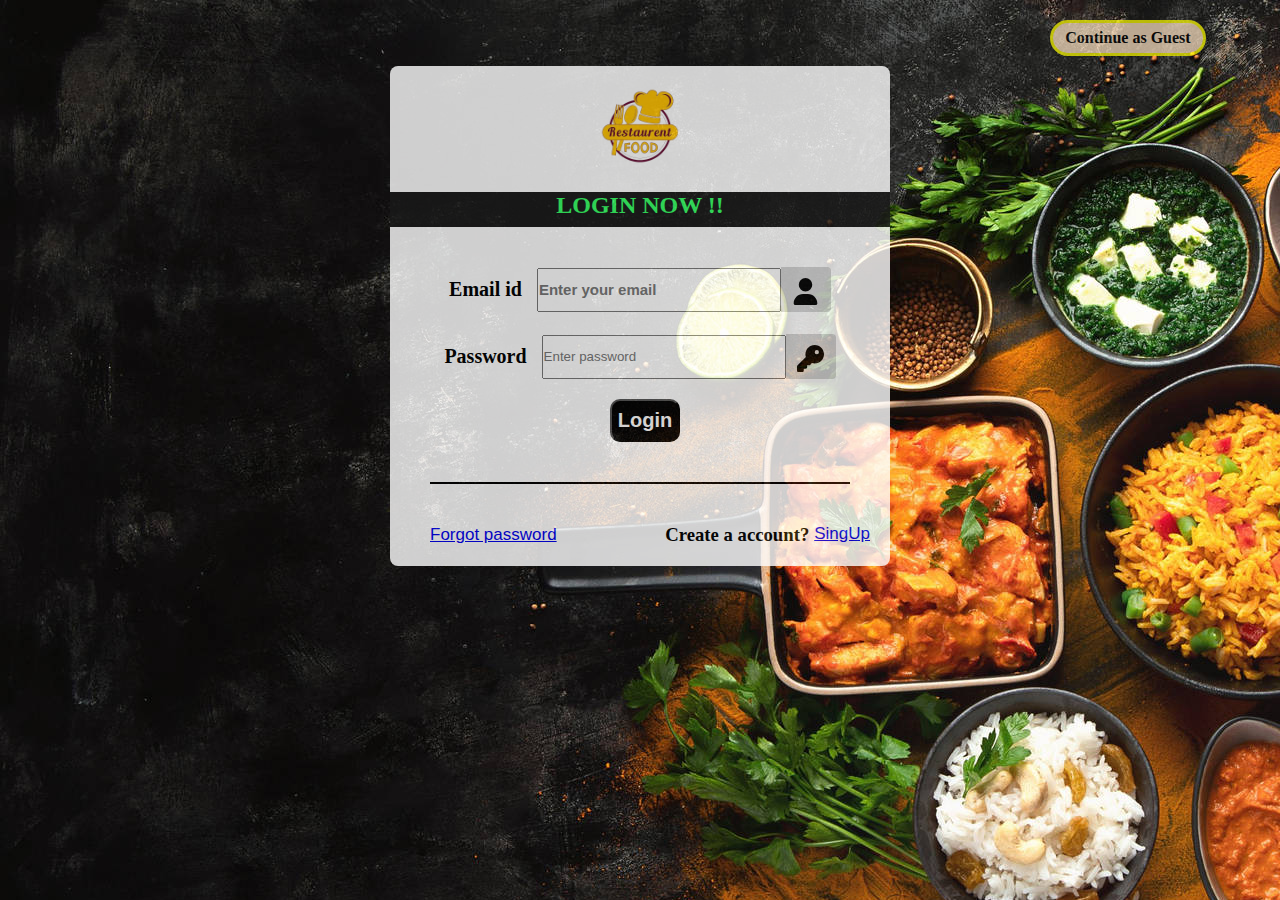
<file: index.html>
<!DOCTYPE html>
<html lang="en">

<head>
    <meta charset="UTF-8">
    <meta name="viewport" content="width=device-width, initial-scale=1.0">
    <title></title>
    <link rel="stylesheet" href="style.css">
</head>

<body>

    <div class="guest">
        <a href="/home/home.html">Continue as Guest</a>
    </div>

  <div class="logincontainermain">
    <div class="logincontainer">

        <div class="log_logo">
            <img src="logo.png" alt="">
        </div>
        

        <!-- Headig section -->
        <div class="loginhead">
            <h2>LOGIN NOW !!</h2>
        </div>

        <!-- Username section -->

        <div class="Email flex">
            <h3>Email id</h3>
            <input placeholder="Enter your email" type="email" name="" id="" required>
            <div class="email_img">
                <img src="user.svg" alt="">
            </div>
        </div>


        <!-- Password Section -->

        <div class="Password flex">
            <h3>Password</h3>
            <input placeholder="Enter password" type="password" name="" id="" required>
            <div class="password_img">
                <img src="password.svg" alt="">
            </div>
        </div>


        <!-- Login button -->
        <div class="loginbtn">
            <button>Login</button>
        </div>

        <!--Borderr  -->
        <div class="borderr">

        </div>



        <!-- footer section -->

        <div class="footer flex">
            <div class="forgot">
                <a href="/forgotpassword/forgotpass.html">Forgot password</a>
            </div>

            <div class="create flex">
                <h3>Create a account?</h3>
                <a href="/signup/signup.html">SingUp</a>
            </div>


        </div>







    </div>
 </div>
</body>

</html>
</file>
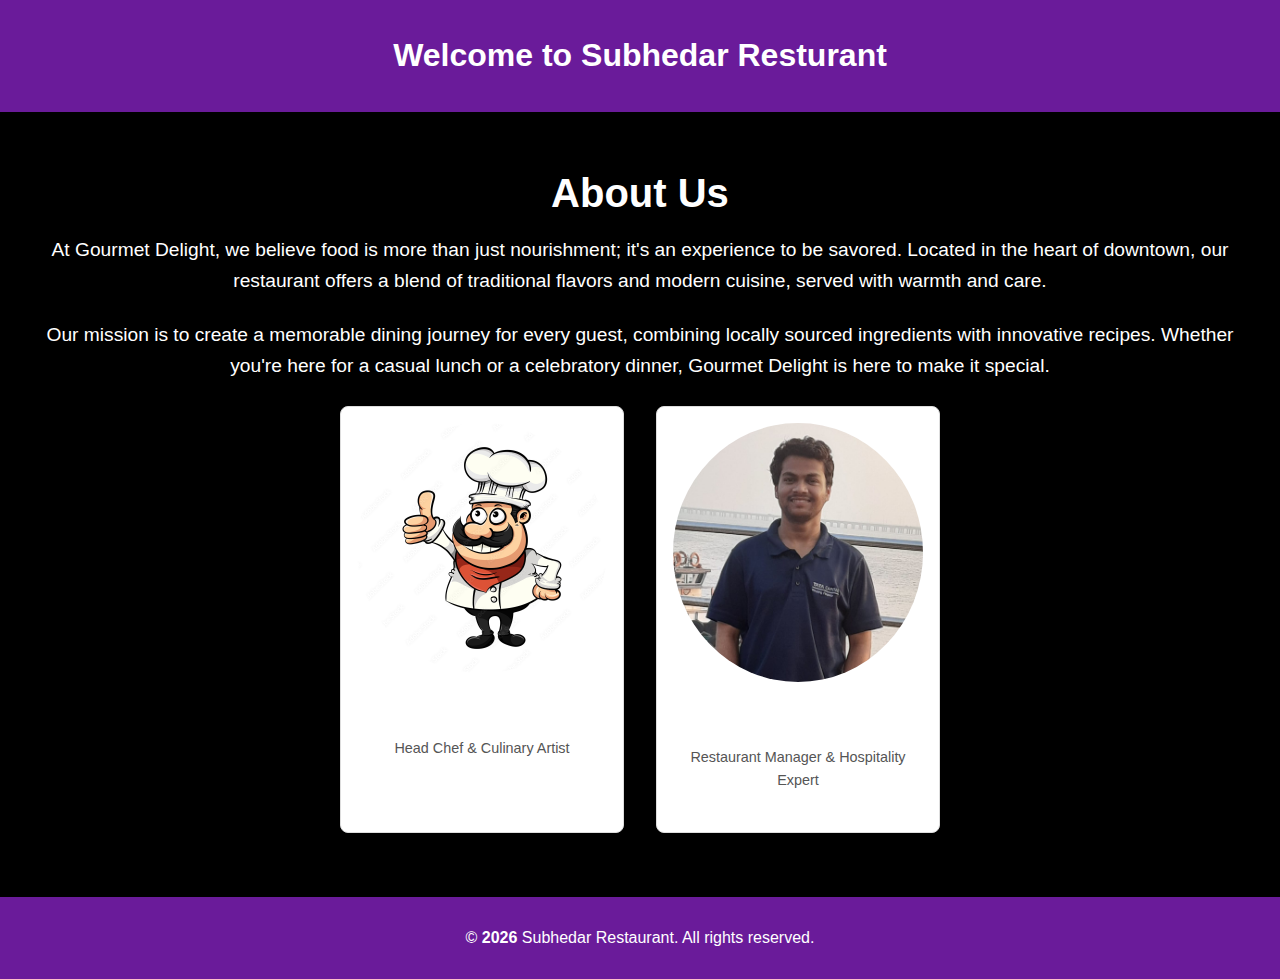
<file: about/about.html>
<!DOCTYPE html>
<html lang="en">
<head>
    <meta charset="UTF-8">
    <meta name="viewport" content="width=device-width, initial-scale=1.0">
    <title>About Us - Subhedar Resturant</title>
    <style>
        body {
            font-family: Arial, sans-serif;
            margin: 0;
            padding: 0;
            background-color: #000000;
            color: #ffffff;
        }

        header {
            background-color: #6a1b9a;
            color: white;
            padding: 1rem 2rem;
            text-align: center;
        }

        .about-section {
            padding: 2rem;
            text-align: center;
        }

        .about-section h1 {
            font-size: 2.5rem;
            margin-bottom: 1rem;
        }

        .about-section p {
            font-size: 1.2rem;
            line-height: 1.6;
            margin-bottom: 1.5rem;
        }

        .team {
            display: flex;
            justify-content: center;
            gap: 2rem;
            flex-wrap: wrap;
        }

        .team-member {
            background-color: white;
            border: 1px solid #ddd;
            border-radius: 8px;
            padding: 1rem;
            width: 250px;
            box-shadow: 0 4px 8px rgba(0, 0, 0, 0.1);
        }

        .team-member img {
            width: 100%;
            border-radius: 50%;
            margin-bottom: 1rem;
        }

        .team-member h3 {
            margin: 0.5rem 0;
        }

        .team-member p {
            font-size: 0.9rem;
            color: #555;
        }

        footer {
            background-color: #6a1b9a;
            color: white;
            text-align: center;
            padding: 1rem 0;
            margin-top: 2rem;
        }

        .footer-year {
            font-weight: bold;
        }
    </style>
    <script>
        document.addEventListener("DOMContentLoaded", () => {
            const yearSpan = document.querySelector(".footer-year");
            const currentYear = new Date().getFullYear();
            yearSpan.textContent = currentYear;
        });
    </script>
</head>
<body>
    <header>
        <h1>Welcome to Subhedar Resturant</h1>
    </header>

    <section class="about-section">
        <h1>About Us</h1>
        <p>
            At Gourmet Delight, we believe food is more than just nourishment; it's an experience to be savored. Located in the heart of downtown, our restaurant offers a blend of traditional flavors and modern cuisine, served with warmth and care.
        </p>
        <p>
            Our mission is to create a memorable dining journey for every guest, combining locally sourced ingredients with innovative recipes. Whether you're here for a casual lunch or a celebratory dinner, Gourmet Delight is here to make it special.
        </p>

        <div class="team">
            <div class="team-member">
                <img src="chef.jpg" alt="Head Chef">
                <h3>John Doe</h3>
                <p>Head Chef & Culinary Artist</p>
            </div>
            <div class="team-member">
                <img src="manager.jpg" alt="Restaurant Manager">
                <h3>Jane Smith</h3>
                <p>Restaurant Manager & Hospitality Expert</p>
            </div>
        </div>
    </section>

    <footer>
        <p>&copy; <span class="footer-year"></span> Subhedar Restaurant. All rights reserved.</p>
    </footer>
</body>
</html>
</file>
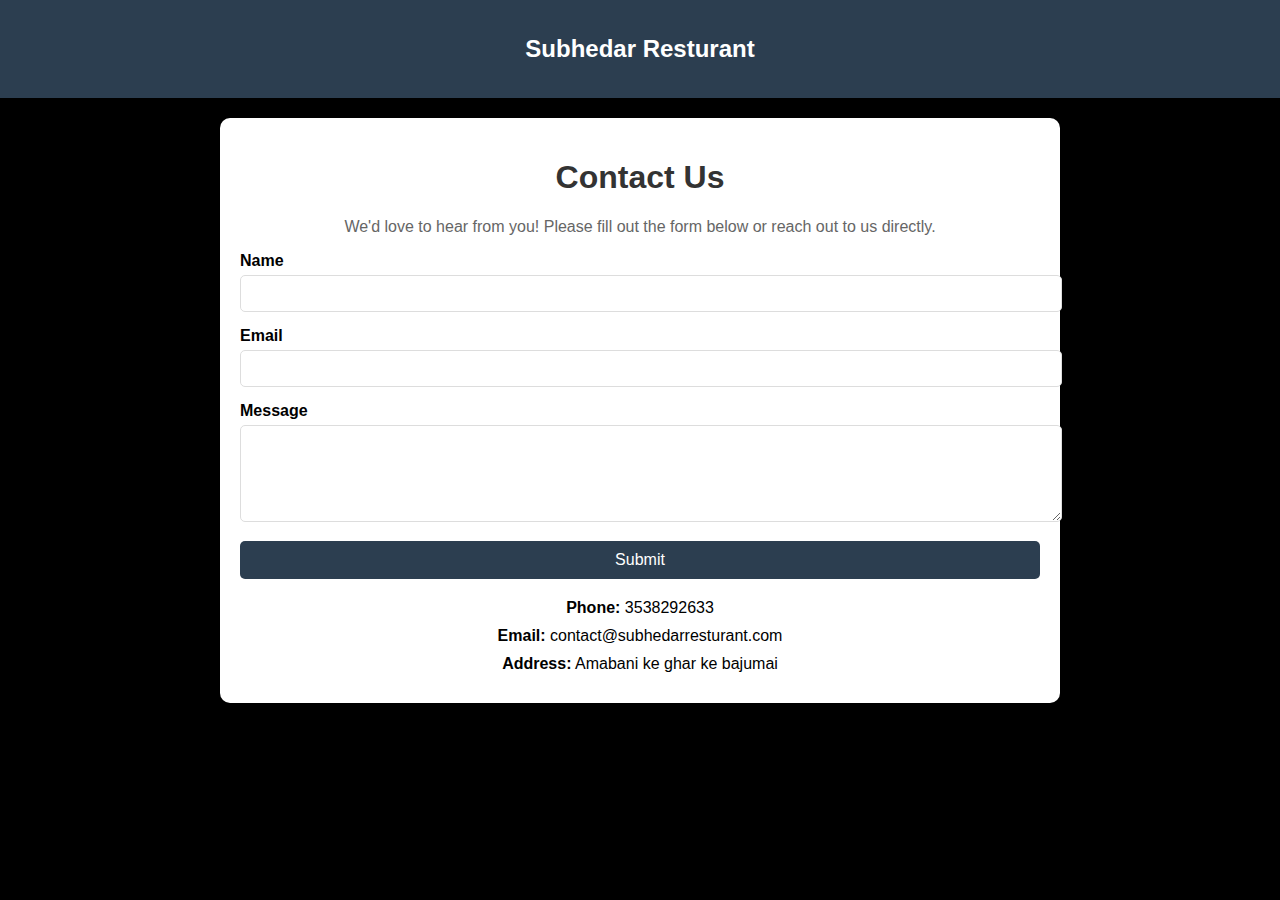
<file: contact/contact.html>
<!DOCTYPE html>
<html lang="en">
<head>
    <meta charset="UTF-8">
    <meta name="viewport" content="width=device-width, initial-scale=1.0">
    <title>Contact Us - Subhedar Resturant</title>
    <style>
        body {
            font-family: Arial, sans-serif;
            margin: 0;
            padding: 0;
            background-color: #000000;
        }

        header {
            background-color: #2c3e50;
            color: white;
            padding: 15px 20px;
            text-align: center;
        }

        .container {
            max-width: 800px;
            margin: 20px auto;
            padding: 20px;
            background: white;
            border-radius: 10px;
            box-shadow: 0 4px 6px rgba(0, 0, 0, 0.1);
        }

        h1 {
            text-align: center;
            color: #333;
        }

        p {
            text-align: center;
            color: #666;
        }

        .form-group {
            margin-bottom: 15px;
        }

        label {
            display: block;
            margin-bottom: 5px;
            font-weight: bold;
        }

        input, textarea {
            width: 100%;
            padding: 10px;
            border: 1px solid #ddd;
            border-radius: 5px;
        }

        button {
            display: block;
            width: 100%;
            padding: 10px;
            background-color: #2c3e50;
            color: white;
            border: none;
            border-radius: 5px;
            font-size: 16px;
            cursor: pointer;
        }

        button:hover {
            background-color: #34495e;
        }

        .contact-info {
            margin-top: 20px;
            text-align: center;
        }

        .contact-info div {
            margin-bottom: 10px;
        }

        .map {
            margin-top: 20px;
            text-align: center;
        }

        iframe {
            width: 100%;
            height: 300px;
            border: 0;
            border-radius: 10px;
        }
    </style>
</head>
<body>

<header>
    <h2>Subhedar Resturant</h2>
</header>

<div class="container">
    <h1>Contact Us</h1>
    <p>We'd love to hear from you! Please fill out the form below or reach out to us directly.</p>

    <form id="contactForm">
        <div class="form-group">
            <label for="name">Name</label>
            <input type="text" id="name" name="name" required>
        </div>

        <div class="form-group">
            <label for="email">Email</label>
            <input type="email" id="email" name="email" required>
        </div>

        <div class="form-group">
            <label for="message">Message</label>
            <textarea id="message" name="message" rows="5" required></textarea>
        </div>

        <button type="submit">Submit</button>
    </form>

    <div class="contact-info">
        <div><strong>Phone:</strong> 3538292633</div>
        <div><strong>Email:</strong> contact@subhedarresturant.com</div>
        <div><strong>Address:</strong> Amabani ke ghar ke bajumai</div>
    </div>

    
</div>

<script>
    document.getElementById('contactForm').addEventListener('submit', function(event) {
    
        alert('Thank you for reaching out to us! We will get back to you shortly.');
        this.reset();
    });
</script>

</body>
</html>
</file>
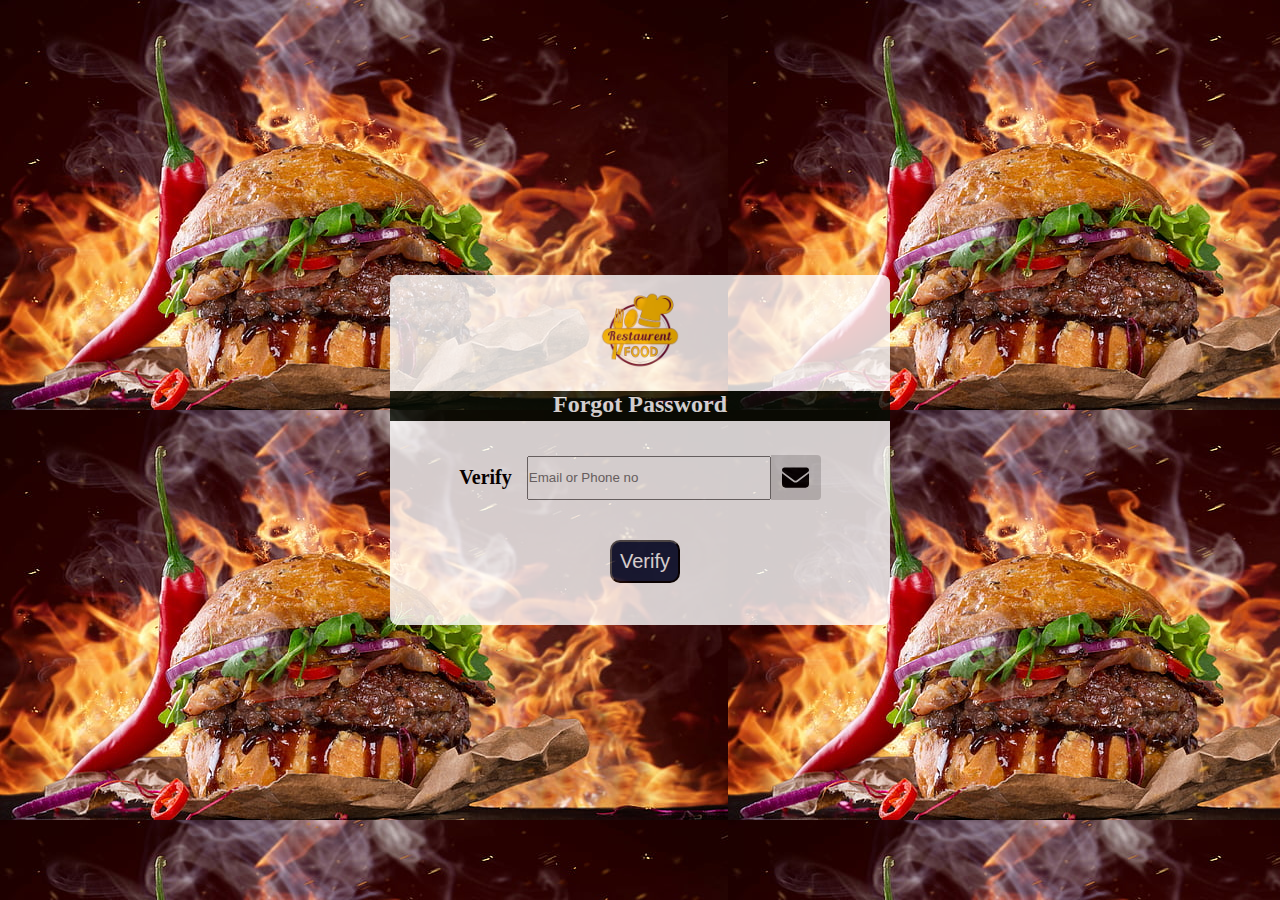
<file: forgotpassword/forgotpass.html>
<!DOCTYPE html>
<html lang="en">
<head>
    <meta charset="UTF-8">
    <meta name="viewport" content="width=device-width, initial-scale=1.0">
    <title>Forgot Password</title>
    <link rel="stylesheet" href="forgotpass.css">
</head>
<body>
    <div class="forgotcontainer">

        <!-- Logo section -->

        <div class="log_logo">
            <img src="logo.png" alt="">
        </div>

        <!-- Forgot head section -->
         <div class="forgothead">
            <h2>Forgot Password</h2>
         </div>

         <!-- verify -->
         <div class="verify flex">
            <h3>Verify </h3>
            <input placeholder="Email or Phone no"  name="" id="" required>
            <div class="verify_img">
                <img src="verify.svg" alt="">
            </div>
        </div>

        <!-- verify button section -->

        <div class="verifybtn">
            <button>Verify</button>
        </div>









    </div>
    
</body>
</html>
</file>
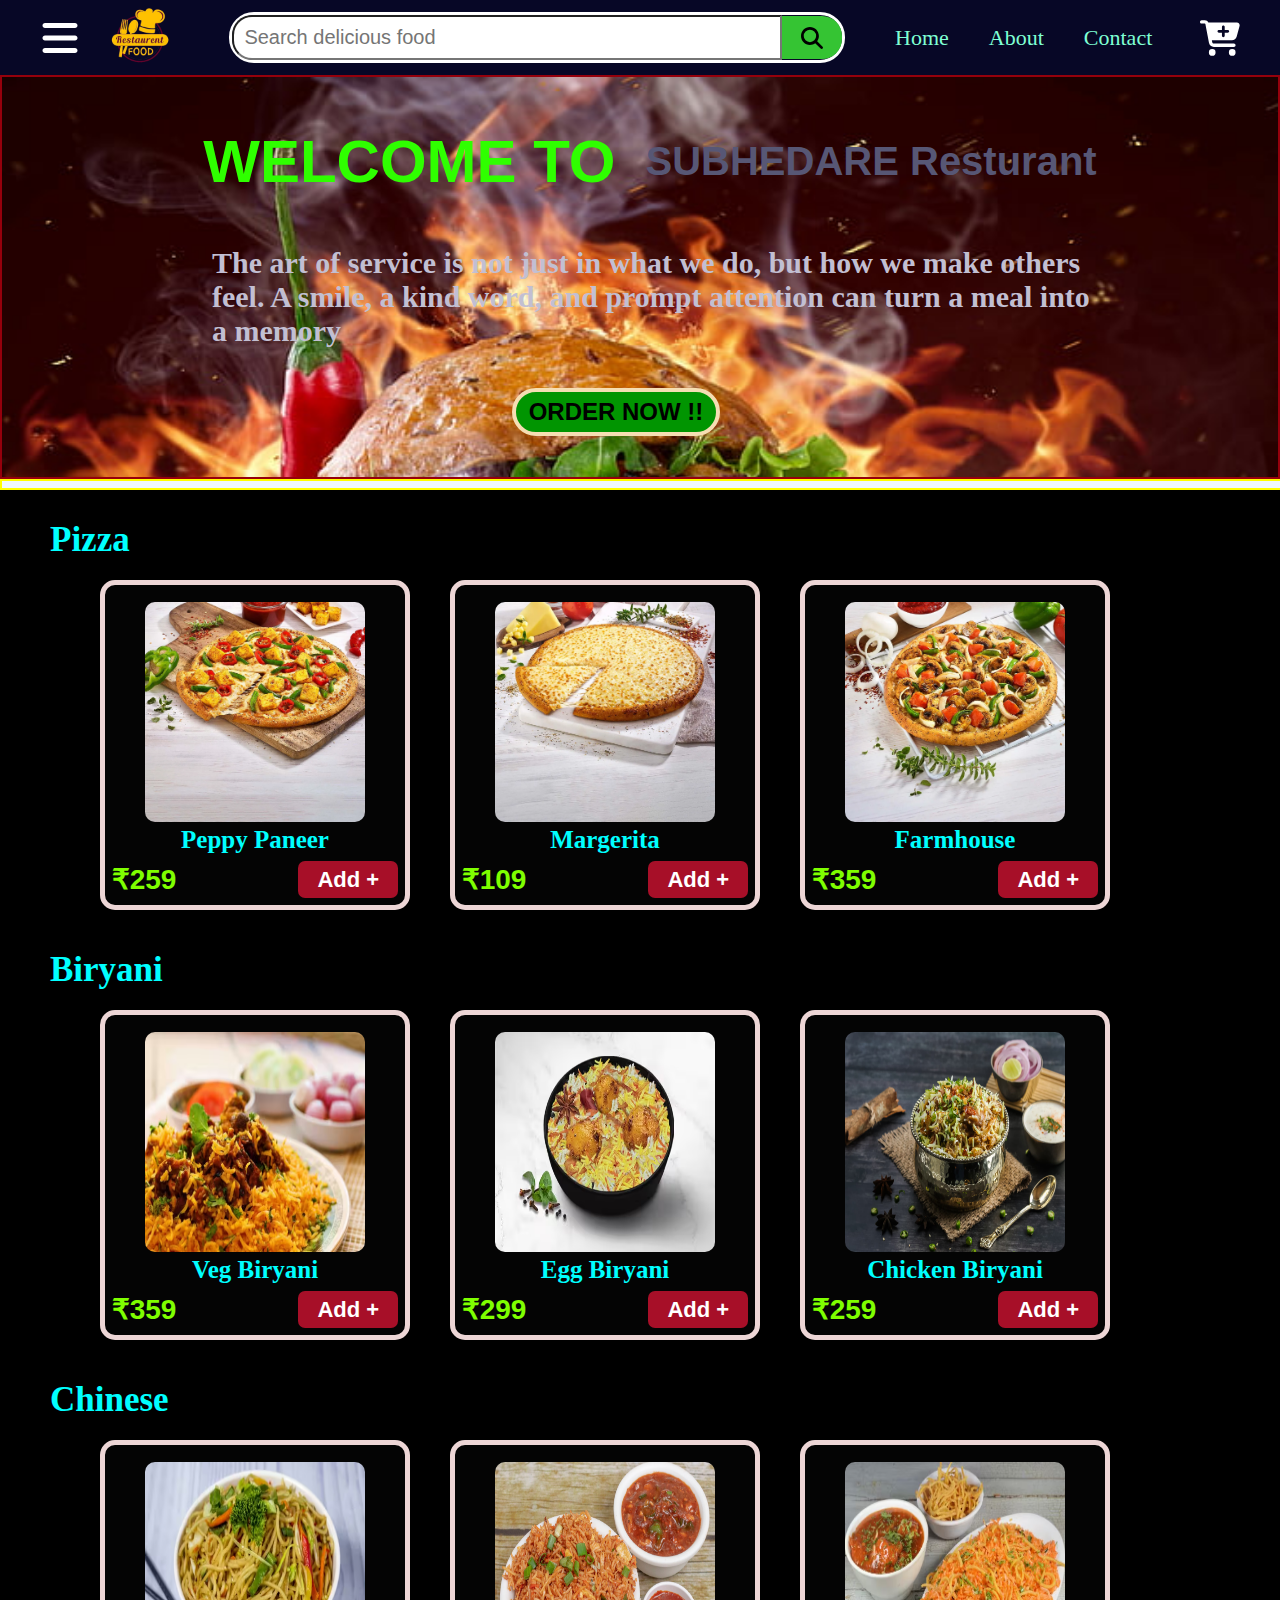
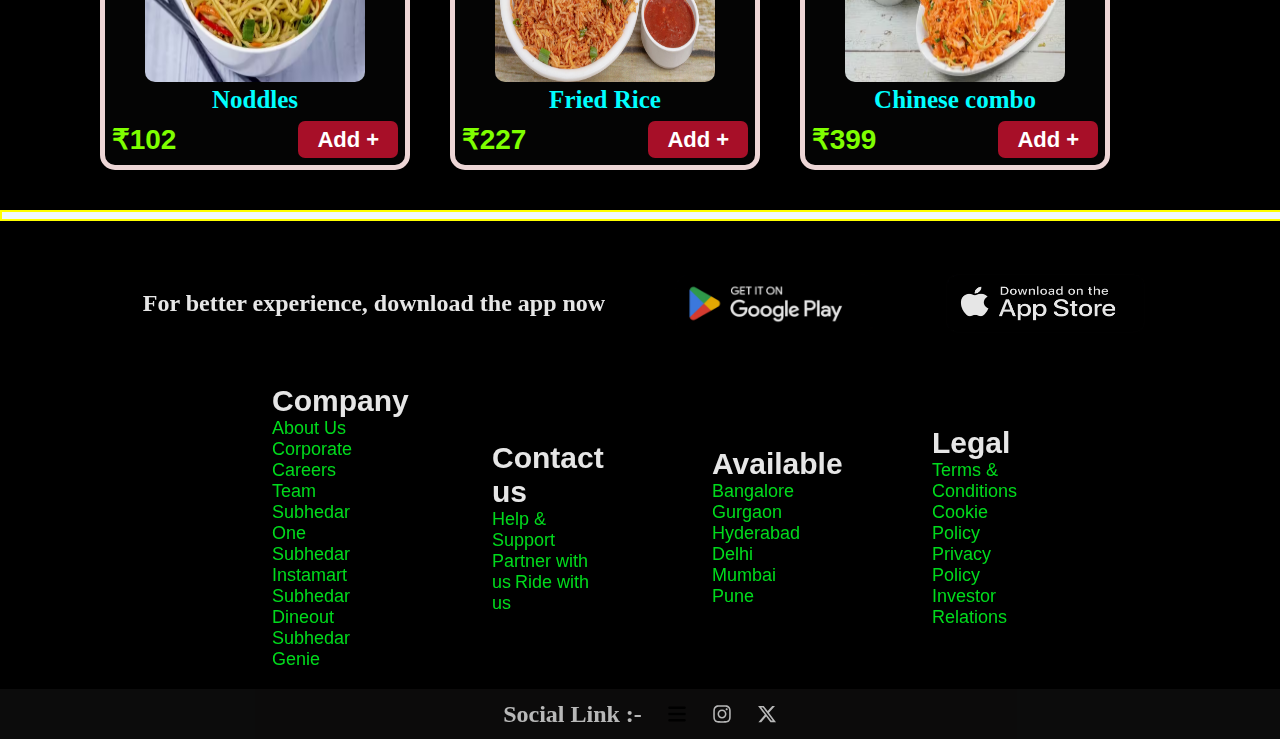
<file: home/home.html>
<!DOCTYPE html>
<html lang="en">

<head>
    <meta charset="UTF-8">
    <meta name="viewport" content="width=device-width, initial-scale=1.0">
    <title>Subhedar Resturant - Only delicious food</title>
    <link rel="stylesheet" href="home.css">

</head>

<body>
    <div class="main flex">
        <div class="left">
            <div class="close">
                <img src="close.svg" alt="">
            </div>
            <div class="profile">
                <img src="profile.svg" alt="">
                <a href="/profile/profile.html">Profile</a>

            </div>
            <div class="items">
                <a href="">Order</a>
            </div>
            <div class="items">
                <a href="">Menu</a>
            </div>
            <div class="items">
                <a href="">Book Table</a>
            </div>
            <div class="items">
                <a href="">Our Chefs</a>
            </div>
            <div class="setting">
                <img src="setting.svg" alt="">
            </div>

        </div>
        <div class="right">
            <div class="navbar flex">
                <div class="leftnav flex">

                    <img class="hamburger" src="hamburger.svg" alt="">

                    <div class="logo">
                        <img src="logo.png" alt="">
                    </div>
                </div>

                <div class="middlenav flex">
                    <div class="searchbar">
                        <input placeholder="Search delicious food" type="search" name="" id="">
                    </div>
                    <div class="searchimg">
                        <img src="search.svg" alt="">
                    </div>
                </div>

                <div class="rightnav flex">
                    <a href="/home/home.html">Home</a>
                    <a href="/about/about.html">About</a>
                    <a href="/contact/contact.html">Contact</a>
                    <img src="chart.svg" alt="">
                </div>
            </div>

            <!-- Banner -->

            <div class="banner">
                <div class="welcome flex">
                    <h2>WELCOME TO</h2>
                    <h1>SUBHEDARE Resturant</h1>
                </div>

                <div class="quality">
                    <h3>The art of service is not just in what we do, but how we make others feel. A smile, a kind word,
                        and
                        prompt attention can turn a meal into a memory</h3>
                </div>

                <div class="ordernow">
                    <h2>ORDER NOW !!</h2>
                </div>
            </div>

            <!-- Border -->
            <div class="border"></div>

            <!-- Footer section -->

            <div class="middleware">

                <!-- container-1 -->

                <div class="foodcontainer ">
                    <h2>Pizza</h2>
                    <div class="foodmaxcontainer">
                        <div class="foodmincontainer">
                            <img src="pizza1.webp" alt="">
                            <h3>Peppy Paneer</h3>
                            <div class="price flex">
                                <h4>₹259</h4>
                                <div class="addcart flex">
                                    <a href="">Add +</a>
                                </div>
                            </div>

                        </div>

                        <div class="foodmincontainer">
                            <img src="pizza2.webp" alt="">
                            <h3>Margerita</h3>
                            <div class="price flex">
                                <h4>₹109</h4>
                                <div class="addcart flex">
                                    <a href="">Add +</a>
                                </div>
                            </div>

                        </div>

                        <div class="foodmincontainer">
                            <img src="pizza3.webp" alt="">
                            <h3>Farmhouse</h3>
                            <div class="price flex">
                                <h4>₹359</h4>
                                <div class="addcart flex">
                                    <a href="">Add +</a>
                                </div>
                            </div>

                        </div>
                    </div>





                </div>

                <!-- container-2 -->

                <div class="foodcontainer ">
                    <h2>Biryani</h2>
                    <div class="foodmaxcontainer">
                        <div class="foodmincontainer">
                            <img src="biryani1.avif" alt="">
                            <h3>Veg Biryani</h3>
                            <div class="price flex">
                                <h4>₹359</h4>
                                <div class="addcart flex">
                                    <a href="">Add +</a>
                                </div>
                            </div>

                        </div>

                        <div class="foodmincontainer">
                            <img src="biryani2.avif" alt="">
                            <h3>Egg Biryani</h3>
                            <div class="price flex">
                                <h4>₹299</h4>
                                <div class="addcart flex">
                                    <a href="">Add +</a>
                                </div>
                            </div>

                        </div>

                        <div class="foodmincontainer">
                            <img src="biryani3.avif" alt="">
                            <h3>Chicken Biryani</h3>
                            <div class="price flex">
                                <h4>₹259</h4>
                                <div class="addcart flex">
                                    <a href="">Add +</a>
                                </div>
                            </div>

                        </div>
                    </div>





                </div>

                <!-- Container-3 -->

                <div class="foodcontainer ">
                    <h2>Chinese</h2>
                    <div class="foodmaxcontainer">
                        <div class="foodmincontainer">
                            <img src="chinese1.avif" alt="">
                            <h3>Noddles</h3>
                            <div class="price flex">
                                <h4>₹102</h4>
                                <div class="addcart flex">
                                    <a href="">Add +</a>
                                </div>
                            </div>

                        </div>

                        <div class="foodmincontainer">
                            <img src="chinese2.avif" alt="">
                            <h3>Fried Rice</h3>
                            <div class="price flex">
                                <h4>₹227</h4>
                                <div class="addcart flex">
                                    <a href="">Add +</a>
                                </div>
                            </div>

                        </div>

                        <div class="foodmincontainer">
                            <img src="chinese3.avif" alt="">
                            <h3>Chinese combo</h3>
                            <div class="price flex">
                                <h4>₹399</h4>
                                <div class="addcart flex">
                                    <a href="">Add +</a>
                                </div>
                            </div>

                        </div>
                    </div>





                </div>


            </div>

            <!-- Border -->
            <div class="border"></div>

            <!-- Footer section -->

            <div class="footer">
                <div class="download flex">
                    <h2>For better experience, download the app now</h2>
                    <img class="playstore" src="play_store.avif" alt="">
                    <img class="apple" src="app_store.avif" alt="">
                </div>

                <div class="footerinfo flex">
                    <div class="info company">
                        <h2>Company</h2>
                        <a href="">About Us</a>
                        <a href=""> Corporate</a>
                        <a href="">Careers</a>
                        <a href="">Team</a>
                        <a href="">Subhedar One</a>
                        <a href="">Subhedar Instamart</a>
                        <a href="">Subhedar Dineout</a>
                        <a href="">Subhedar Genie</a>
                    </div>

                    <div class="info Contact_us">
                        <h2>Contact us</h2>
                        <a href="">Help & Support</a>
                        <a href="">Partner with us</a>
                        <a href="">Ride with us</a>
                    </div>

                    <div class="info Available">
                        <h2>Available</h2>
                        <a href="">Bangalore</a>
                        <a href="">Gurgaon</a>
                        <a href="">Hyderabad</a>
                        <a href="">Delhi</a>
                        <a href="">Mumbai</a>
                        <a href="">Pune</a>
                    </div>

                    <div class="info Legal">
                        <h2>Legal</h2>
                        <a href="">Terms & Conditions</a>
                        <a href="">Cookie Policy</a>
                        <a href="">Privacy Policy</a>
                        <a href="">Investor Relations</a>
                    </div>
                </div>

                <div class="socialmedia">
                    <h2>Social Link :- </h2>
                    <img src="facebook.svg" alt="">
                    <img src="instagram.svg" alt="">
                    <img src="x.svg" alt="">
                </div>
            </div>
        </div>
    </div>
    <script src="home.js"></script>
</body>

</html>
</file>
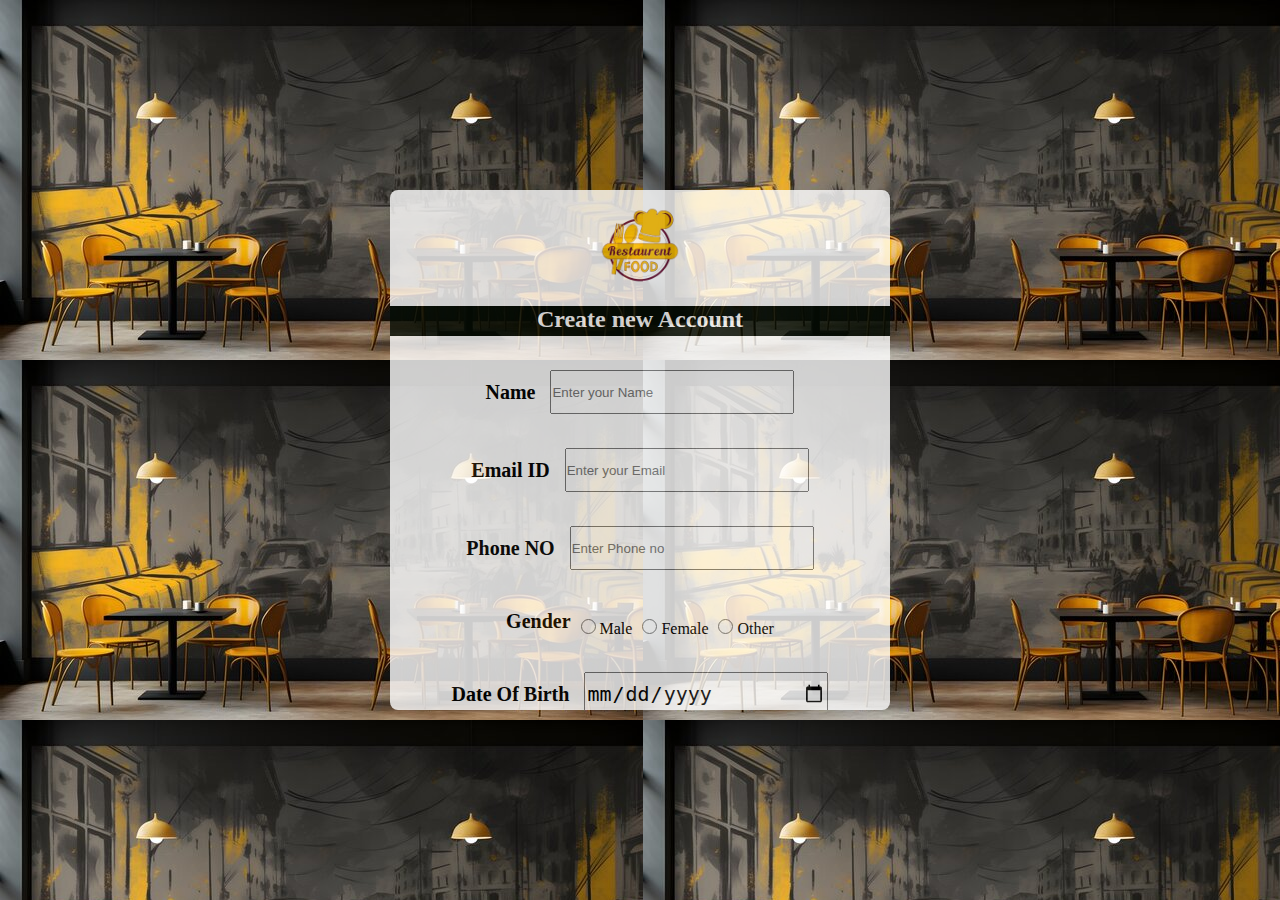
<file: signup/signup.html>
<!DOCTYPE html>
<html lang="en">

<head>
    <meta charset="UTF-8">
    <meta name="viewport" content="width=device-width, initial-scale=1.0">
    <title>Forgot Password</title>
    <link rel="stylesheet" href="signup.css">
</head>

<body>
    <div class="signupcontainer">

        <!-- Logo section -->

        <div class="log_logo">
            <img src="logo.png" alt="">
        </div>

        <!-- Forgot head section -->
        <div class="createhead">
            <h2>Create new Account</h2>
        </div>

        <!-- Name section -->
        <div class="name flex">
            <h3>Name </h3>
            <input placeholder="Enter your Name" name="" id="">

        </div>


        <!-- email section -->
        <div class="email flex">
            <h3>Email ID </h3>
            <input placeholder="Enter your Email" type="email" name="" id="">

        </div>


        <!-- Phone -->
        <div class="phone flex">
            <h3>Phone NO </h3>
            <input placeholder="Enter Phone no" name="" id="">
        </div>

        <!-- Gender -->
        <div class="gender flex">
            <h3>Gender </h3>
            <label>
                <input type="radio" name="gender" value="male" required>
                Male
            </label><br>
            <label>
                <input type="radio" name="gender" value="female">
                Female
            </label><br>
            <label>
                <input type="radio" name="gender" value="other">
                Other
            </label><br><br>
        </div>

        <!-- DOB -->
        <div class="dob flex">
            <h3>Date Of Birth </h3>
            <input " type="date" name="" id="">

        </div>

        <!-- State -->
        <div class="state flex">
            <h3>State </h3>

            <select id="states" name="states">
                <!-- States -->
                <option value="andhra-pradesh">Andhra Pradesh</option>
                <option value="arunachal-pradesh">Arunachal Pradesh</option>
                <option value="assam">Assam</option>
                <option value="bihar">Bihar</option>
                <option value="chhattisgarh">Chhattisgarh</option>
                <option value="goa">Goa</option>
                <option value="gujarat">Gujarat</option>
                <option value="haryana">Haryana</option>
                <option value="himachal-pradesh">Himachal Pradesh</option>
                <option value="jharkhand">Jharkhand</option>
                <option value="karnataka">Karnataka</option>
                <option value="kerala">Kerala</option>
                <option value="madhya-pradesh">Madhya Pradesh</option>
                <option value="maharashtra">Maharashtra</option>
                <option value="manipur">Manipur</option>
                <option value="meghalaya">Meghalaya</option>
                <option value="mizoram">Mizoram</option>
                <option value="nagaland">Nagaland</option>
                <option value="odisha">Odisha</option>
                <option value="punjab">Punjab</option>
                <option value="rajasthan">Rajasthan</option>
                <option value="sikkim">Sikkim</option>
                <option value="tamil-nadu">Tamil Nadu</option>
                <option value="telangana">Telangana</option>
                <option value="tripura">Tripura</option>
                <option value="uttar-pradesh">Uttar Pradesh</option>
                <option value="uttarakhand">Uttarakhand</option>
                <option value="west-bengal">West Bengal</option>

                <!-- Union Territories -->
                <option value="andaman-nicobar">Andaman and Nicobar Islands</option>
                <option value="chandigarh">Chandigarh</option>
                <option value="dadra-nagar-haveli-daman-diu">Dadra and Nagar Haveli and Daman and Diu</option>
                <option value="delhi">Delhi</option>
                <option value="jammu-kashmir">Jammu and Kashmir</option>
                <option value="ladakh">Ladakh</option>
                <option value="lakshadweep">Lakshadweep</option>
                <option value="puducherry">Puducherry</option>
            </select>
        </div>


        <!-- City -->
        <div class="city flex">
            <h3>City </h3>

            <select id="districts" name="districts">
                <option value="ahmednagar">Ahmednagar</option>
                <option value="akola">Akola</option>
                <option value="amravati">Amravati</option>
                <option value="aurangabad">Aurangabad</option>
                <option value="beed">Beed</option>
                <option value="bhandara">Bhandara</option>
                <option value="buldhana">Buldhana</option>
                <option value="chandrapur">Chandrapur</option>
                <option value="dhule">Dhule</option>
                <option value="gadchiroli">Gadchiroli</option>
                <option value="gondia">Gondia</option>
                <option value="hingoli">Hingoli</option>
                <option value="jalgaon">Jalgaon</option>
                <option value="jalna">Jalna</option>
                <option value="kolhapur">Kolhapur</option>
                <option value="latur">Latur</option>
                <option value="mumbai">Mumbai</option>
                <option value="nagpur">Nagpur</option>
                <option value="nanded">Nanded</option>
                <option value="nandurbar">Nandurbar</option>
                <option value="nashik">Nashik</option>
                <option value="osmanabad">Osmanabad</option>
                <option value="palghar">Palghar</option>
                <option value="parbhani">Parbhani</option>
                <option value="pune">Pune</option>
                <option value="raigad">Raigad</option>
                <option value="ratnagiri">Ratnagiri</option>
                <option value="sangli">Sangli</option>
                <option value="satara">Satara</option>
                <option value="sindhudurg">Sindhudurg</option>
                <option value="solapur">Solapur</option>
                <option value="thane">Thane</option>
                <option value="wardha">Wardha</option>
                <option value="washim">Washim</option>
                <option value="yavatmal">Yavatmal</option>
            </select>
        </div>

        <!-- Pincode -->
        <div class="pincode flex">
            <h3>Pincode </h3>
            <input placeholder="Enter Pincode" name="" id="">

        </div>

        <!-- Create password -->
        <div class="create_password">
            <h3>Create password </h3>
            <input placeholder="Enter  password" type="password" name="" id="">

        </div>

        <!-- Cofirm password -->
        <div class="cofirm_password">
            <h3>Cofirm password </h3>
            <input placeholder="Enter Cofirm password" type="password" name="" id="">

        </div>

        <!-- create button section -->

        <div class="createbtn">
            <button>Create Account</button>
        </div>









    </div>

</body>

</html>
</file>
<file: style.css>
* {
    margin: 0;
    padding: 0;
}

body {
    background-image: url("loginbg.jpg");
    margin: 0;
    height: 100vh;
    /* display: flex;
    justify-content: center;
    align-items: center; */


}

/* Utility */

.flex {
    display: flex;
}

/* main login container */

.logincontainermain{
    display: flex;
    justify-content: center;
    align-items: center;
    margin: 30px;

}

/* Guest section */
.guest{
    background-color: bisque;
    height: 30px;
    width: 150px;
    display: block;
    position: relative;
    top: 20px;
    left: 1050px;
    position: sticky;
    margin: px;
    display: flex;
    justify-content: center;
    align-items: center;
    opacity: 0.7;
    border-radius: 20px;
    border: 3px solid rgb(255, 255, 0);
    
    
}

.guest a{
    text-decoration: none;
    color: black;
    font-weight: 600;
}

.guest:hover{
    background-color: rgb(112, 82, 167);
    height: 32px;
    width: 160px; 
    
          
}




/* Login container */

.log_logo img{
    height: 80px;
    width: 80px;
    margin: 1px;
}

.logincontainer {
    background-color: white;
    height: 500px;
    width: 500px;
    opacity: 0.8;
    border-radius: 8px;
    text-align: center;


}

.logincontainer * {
    margin-top: 20px;
}

/* Login head */

.loginhead {
    background-color: rgb(0, 0, 0);
    height: 35px;
    display: block;
    justify-content: center;
    align-items: center;
    opacity: 0.9;

}

.loginhead h2 {
    color: rgb(31, 255, 83);
    opacity: 1;
}

/* Email section */

.Email {
    display: flex;
    justify-content: center;
    align-items: center;
}

.Email h3 {
    font-size: 20px;
    /* font-weight: 900; */
    font-family: cursive;

}


.Email input {
    margin-left: 15px;
    height: 40px;
    width: 240px;
    font-weight: 700;
    font-size: 15px;
}

.Email input:hover{
    background-color: rgb(179, 179, 205);
    color: rgb(0, 0, 0);
}

.email_img {
    background-color: rgb(211, 211, 211);
    width: 50px;
    height: 45px;
    display: flex;
    align-items: center;
    justify-content: center;
    border-top-right-radius: 4px;
    border-bottom-right-radius: 4px;

}

.email_img img {
    height: 27px;
    width: 27px;
    margin-bottom: 16px;
}


/* Password Section */

.Password {
    display: flex;
    justify-content: center;
    align-items: center;
    margin-top: 2px;
}

.Password h3 {
    font-size: 20px;
    font-family: cursive;

}


.Password input {
    margin-left: 15px;
    height: 40px;
    width: 240px;
}

.Password input:hover{
    background-color: rgb(179, 179, 205);
    color: rgb(0, 0, 0);
}

.password_img {
    background-color: rgb(211, 211, 211);
    width: 50px;
    height: 45px;
    display: flex;
    align-items: center;
    justify-content: center;
    border-top-right-radius: 4px;
    border-bottom-right-radius: 4px;

}



.password_img img {
    height: 27px;
    width: 27px;
    margin-bottom: 16px;
}

/* Login button section */

.loginbtn {}

.loginbtn button {
    display: flex;
    justify-content: center;
    align-items: center;
    height: 43px;
    width: 70px;
    margin-left: 220px;
    margin-right: 220px;
    color: rgb(255, 254, 254);
    background-color: black;
    border-radius: 10px;
    font-size: 20px;
    font-weight: 700;
    font-family: sans-serif;

}

.loginbtn button:hover{
    color: rgb(0, 0, 0);
    background-color: rgb(40, 190, 78);
    height: 45px;
    width: 72px;
}





/* Borderr section */

.borderr{
    background-color: black;
    height: 2px;
    
    margin: 40px;
}

/* Footer section */

.footer {
    display: flex;
    align-items: center;
    justify-content: space-between;
    margin: 0;
}

.footer * {
    margin-top:0;
    margin-left: 20px;
}

.create a {
    margin-left: 5px;
    font-family: 'Franklin Gothic Medium', 'Arial Narrow', Arial, sans-serif;
    font-size: 17px;
}

.create a:hover{
    color: rgb(9, 5, 70);
}

.create{
    margin-right: 20px;
}

.forgot a{
    font-family: 'Franklin Gothic Medium', 'Arial Narrow', Arial, sans-serif;
    font-size: 17px;
    
}

.forgot a:hover{
    color: rgb(9, 5, 70);
}

/* media Query */
</file>
<file: forgotpassword/forgotpass.css>
* {
    margin: 0;
    padding: 0;
}

body {
    background-image: url("forgotbg.jpg");
    margin: 0;
    height: 100vh;
    display: flex;
    justify-content: center;
    align-items: center;


}

/* Utility */

.flex {
    display: flex;
}

/* Login container */



.forgotcontainer {
    background-color: white;
    height: 350px;
    width: 500px;
    opacity: 0.8;
    border-radius: 8px;
    text-align: center;


}

.forgotcontainer * {
    margin-top: 15px;
}

/* Logo section */

.log_logo img {
    height: 80px;
    width: 80px;
    margin: 1px;
}

/* Head Section */

.forgothead{
    background-color: rgb(6, 13, 4);
    height: 30px;

}

.forgothead h2{
    color: rgb(255, 255, 255)    ;

}

/* verify section */

.verify {
    display: flex;
    justify-content: center;
    align-items: center;
    margin-top: 19px;
}

.verify h3 {
    font-size: 20px;

}


.verify input {
    margin-left: 15px;
    height: 40px;
    width: 240px;
}

.verify_img {
    background-color: rgb(211, 211, 211);
    width: 50px;
    height: 45px;
    display: flex;
    align-items: center;
    justify-content: center;
    border-top-right-radius: 4px;
    border-bottom-right-radius: 4px;

}

.verify_img img {
    height: 27px;
    width: 27px;
    margin-bottom: 16px;
}

/* verify btn section */

.verifybtn button {
    display: flex;
    justify-content: center;
    align-items: center;
    height: 43px;
    width: 70px;
    margin-left: 220px;
    margin-right: 220px;
    margin-top: 40px;
    color: rgb(255, 255, 255);
    background-color: rgb(18, 28, 58);
    border-radius: 10px;
    font-size: 20px;

}
</file>
<file: home/home.css>
* {
    margin: 0;
    padding: 0;

}

/* Scroll bar */
::-webkit-scrollbar {
    width: 10px;
}

::-webkit-scrollbar-track {
    background: #ffffff;
}

::-webkit-scrollbar-thumb {
    background: #000000;
    border-radius: 6px;
}

::-webkit-scrollbar-thumb:hover {
    background: #019501;
}

body {
    background-color: black;


}

/* utility */

.flex {
    display: flex;
}


                /* cornercontainer */

.left{
    height: 97vh;
    width: 20vw;
    /* border: 5px solid rgb(255, 255, 255); */
    
    background-color: #0d110d;
    position: absolute;
    left: -300px;
}  

/* profile */

.profile{
    width: auto;
    height: 85px;
    background-color: #151111;
    display: flex;
    border: 2px solid rgb(255, 255, 255);
    /* justify-content: center; */
    align-items: center;
    gap: 14px;
    
    

}

.profile img{
    height: 35px;
    width: 35px;
    filter: invert(1);
    margin-left: 30px;
}

.profile a{
    text-decoration: none;
    font-size: 35px;
    color: aliceblue;

}

/* Items */

.items{
    width: auto;
    height: 60px;
    background-color: #151111;
    display: flex;
    border: 2px solid rgb(27, 232, 119);
    justify-content: center;
    align-items: center;
    gap: 14px;
    
    

}



.items a{
    text-decoration: none;
    font-size: 27px;
    color: aliceblue;
    font-weight: 900;
    color: chartreuse;

}

/* Setting */
.setting{
    position: absolute;
    bottom: 0;
}
.setting img{
    height: 30px;
    width: 30px;
    filter: invert(1);
    margin: 10px;
    

}


/* Close */

.close{
    position: absolute;
    top: 10px;
    left: 200px;
    cursor: pointer;
}
.close img{
    height: 20px;
    width: 20px;
    filter: invert(1);
    margin: 10px;
   
    

}

     /* Right container */

.right{
    width: 100%;
    
}     

/* Nvarbar */

.navbar {
    /* width: 100vw; */
    height: 75px;
    background-color: rgb(7, 7, 38);
    display: flex;
    align-items: center;
    justify-content: space-evenly;
    /* position: sticky; */
    top: 0;
    display: ;
    
    

}


/* leftnav */

.leftnav {
    display: flex;
    align-items: center;
    justify-content: center;


}

.leftnav * {}

.hamburger {
    margin-left: 10px;
    cursor: pointer;
    height: 40px;
    width: 40px;
    
        

}



.logo {
    margin-left: 30px;
    margin-right: 30px;
}

.logo img {
    height: 60px;
    width: 60px;




}

/* middlenav */

.middlenav {
    display: flex;
    align-items: center;
    justify-content: center;
    border-radius: 25px 25px 25px 25px;
    border: 3px solid white;


}

.middlenav:hover{
    border: 4px solid rgb(104, 235, 92);
}

.searchbar input {
    
    height: 45px;
    width: 550px;
    border-radius: 20px 0px 0px 20px;
    font-family: 'Segoe UI', Tahoma, Geneva, Verdana, sans-serif;
    padding: 10px;
    font-size: 20px;

}

.searchimg {
    background-color: rgb(53, 196, 51);
    height: 43px;
    width: 60px;
    display: flex;
    align-items: center;
    justify-content: center;
    border-radius: 0px 20px 20px 0px;
    


}


.searchimg:hover{
    background-color: #188518;
    
}






.searchimg img {
    height: 22px;
    width: 22px;


}

/* Rightnav */

.rightnav {
    display: flex;
    align-items: center;
    justify-content: center;


}

.rightnav * {
    margin-left: 20px;
    margin-right: 20px;
}

.rightnav a {
    text-decoration: none;
    font-family: Cambria, Cochin, Georgia, Times, 'Times New Roman', serif;
    color: aquamarine;
    font-size: 22px;
    
}

.rightnav a:hover{
    color: rgb(71, 255, 34);
    font-size: 25px;
    

}

.rightnav img {
    filter: invert(1);
    height: 40px;
    width: 40px;
    margin-right: 10px;
    margin-left: 28px;

}

.rightnav img:hover{
    height: 42px;
    width: 42px;
}


/* Banner */

.banner {
    background-image: url("banner.jpg");
    height: 400px;
    /* width: 100vw; */
    border: 2px solid rgb(149, 0, 12);
    background-repeat: no-repeat;
    background-size: cover;
    color: aliceblue;






}

.banner .welcome {
    color: bisque;
    margin-left: 20px;
    margin-top: 50px;
    display: flex;
    justify-content: center;
    align-items: center;



}

.welcome {
    gap: 30px;



}

.welcome h2 {
    font-size: 60px;
    color: rgb(47, 255, 0);
    font-family: Arial, Helvetica, sans-serif;
}

.welcome h1 {
    font-size: 40px;
    color: rgb(87, 87, 117);
    font-family: 'Franklin Gothic Medium', 'Arial Narrow', Arial, sans-serif;
}

.quality {

    margin-top: 50px;
    width: 900px;
    margin-left: 210px;

}

.quality h3 {
    font-size: 30px;
    color: #c2bfd2;
    font-weight: 800;


}

.ordernow {

    margin-top: 40px;
    height: 40px;
    width: 200px;
    background-color: #019501;
    margin-left: 510px;
    display: flex;
    justify-content: center;
    align-items: center;
    border: 4px solid wheat;
    border-radius: 50px;


}

.ordernow h2 {
    font-weight: 900;
    color: black;

    font-family: 'Trebuchet MS', 'Lucida Sans Unicode', 'Lucida Grande', 'Lucida Sans', Arial, sans-serif;
}


/* Border */

.border {
    height: 7px;
    width: 100%;
    background-color: aliceblue;
    border: 2px solid yellow;
}



/* Middleware */


.middleware {
    height: auto;
    background-color: rgb(0, 0, 0);
    width: 100%;
    color: aqua;

}

.foodcontainer {
    margin: 30px;
    /* border: 2px solid white; */
    width: 1150px;
    height: 400px;

}

.foodcontainer h2 {
    margin-top: 10px;
    margin-left: 20px;
    font-size: 35px;
}

.foodmincontainer {
    height: 320px;
    width: 300px;
    margin: 20px;
    border: 5px solid rgb(237, 214, 214);
    background-color: #040404;
    border-radius: 15px;
    text-align: center;
    
    

}

.foodmincontainer:hover{
    background-color: #0b0a0a;
    border: 5px solid rgb(51, 232, 99);
}

.foodmincontainer img{
    margin-top: 18px;
    
}

.foodmincontainer h3{
    font-size: 25px;
}

.foodmincontainer img{
    height: 220px;
    width: 220px;
    margin-top: 17px;
    border-radius: 10px;
    
}

.price{
    justify-content: center;
    align-items: center;
    gap: 122px;
    margin-top: 7px;
    
}

.price h4{
    font-size: 28px;
    font-family: sans-serif;
    color: chartreuse;
}
.addcart{
    background-color: rgb(167, 15, 40);
    height: 37px;
    width: 100px;
    display: flex;
    justify-content: center;
    align-items: center;
    border-radius: 7px;
    
}

.addcart a{
    color: #ffffff;
    text-decoration: none;
    font-size: 22px;
    font-weight: 800;
    font-family: 'Lucida Sans', 'Lucida Sans Regular', 'Lucida Grande', 'Lucida Sans Unicode', Geneva, Verdana, sans-serif;
}

.foodmaxcontainer {
    display: flex;
    justify-content: center;
    align-items: center;

}







/* Footer section */

.footer {
    height: auto;
    width: 100%;
    background-color: rgb(0, 0, 0);
    opacity: 0.9;
    color: rgb(255, 255, 255);
    font-family: Cambria, Cochin, Georgia, Times, 'Times New Roman', serif;
}

.download {
    height: 100px;
    width: 100%;
    display: flex;
    justify-content: center;
    align-items: center;
    border: 2px solid black;
    margin-top: 30px;
    gap: 70px;
    margin-left: 2px;



}

.download h2 {}

.download img {
    height: 60px;
    width:200px ;
    

}

.download img:hover{
    border: 2px solid wheat;
}


/*footer information */

.footerinfo {
    margin-top: 20px;
    /* margin-left: 230px; */
    height: 300px;
    width: 100%;
    border: 2px solid black;
    justify-content: center;
    align-items: center;

}

.info {
    width: 100px;
    margin-left: 70px;
    margin-right: 50px;


}

.info h2 {
    font-family: 'Segoe UI', Tahoma, Geneva, Verdana, sans-serif;
    font-size: 30px;
}

.info a {
    font-family: 'Lucida Sans', 'Lucida Sans Regular', 'Lucida Grande', 'Lucida Sans Unicode', Geneva, Verdana, sans-serif;
    font-size: 18px;
    text-decoration: none;
    color: rgb(0, 242, 32);
}

.socialmedia {
    width: 100%;
    height: 50px;
    display: flex;
    justify-content: center;
    align-items: center;
    background-color: rgb(18, 17, 17);
    margin-top: 10px;
}

/* social media */
.socialmedia {
    gap: 25px;
    opacity: 0.8;
    font-weight: 900;
    color: #ffffff;
}

.socialmedia img {
    height: 20px;
    width: 20px;
    filter: invert(1);
}

/* Media query */

@media (max-width: 1400px) {
    .main{
        width: 100%;
    }
left
    .right{
        width: auto;
    }
}

@media (max-width: 700px){
    .foodmaxcontainer{
        display: block;

    }

    .foodmincontainer{
        width: 500px;
    }
    .middleware{
        height: auto;
        width: auto;
        display: inline;
        justify-content: center;
        align-items: center;
    }

    .left{
        width: 95%;
        height: 270vh; 
        left: -400vw;
    }

    /* /* Banner * */
    .banner {
        background-image: url("banner.jpg");
        height: 1000px;
        width: auto;
        border: 2px solid rgb(149, 0, 12);
        background-repeat: no-repeat;
        background-size: cover;
        color: aliceblue;
    
    
    
    
    
    
    }
}
</file>
<file: signup/signup.css>
* {
    margin: 0;
    padding: 0;
}

body {
    background-image: url("signupbg.jpg");
    margin: 0;
    height: 100vh;
    display: flex;
    justify-content: center;
    align-items: center;


}

/* Utility */

.flex {
    display: flex;
}

/* Login container */



.signupcontainer {
    background-color: white;
    height: 520px;
    width: 500px;
    opacity: 0.8;
    border-radius: 8px;
    text-align: center;
    position: absolute;
    overflow: scroll;




}

.signupcontainer * {
    margin-top: 15px;
}

/* Logo section */

.log_logo img {
    height: 80px;
    width: 80px;
    margin: 1px;
}

/* Head Section */

.createhead {
    background-color: rgb(6, 13, 4);
    height: 30px;

}

.createhead h2 {
    color: rgb(255, 255, 255);

}

/* Name section */

.name {
    display: flex;
    justify-content: center;
    align-items: center;
    margin-top: 19px;
}

.name h3 {
    font-size: 20px;

}


.name input {
    margin-left: 15px;
    height: 40px;
    width: 240px;
}



/* email section */

.email {
    display: flex;
    justify-content: center;
    align-items: center;
    margin-top: 19px;
}

.email h3 {
    font-size: 20px;

}


.email input {
    margin-left: 15px;
    height: 40px;
    width: 240px;
}


/* phone section */

.phone {
    display: flex;
    justify-content: center;
    align-items: center;
    margin-top: 19px;
}

.phone h3 {
    font-size: 20px;

}


.phone input {
    margin-left: 15px;
    height: 40px;
    width: 240px;
}




/* Gender section */

.gender {
    display: flex;
    justify-content: center;
    align-items: center;
    margin-top: 19px;
}

.gender h3 {
    font-size: 20px;

}


.gender input {
    margin-left: 10px;
    height: 15px;
    width: 15px;
    
}








/* DOB section */

.dob {
    display: flex;
    justify-content: center;
    align-items: center;
    margin-top: 19px;
}

.dob h3 {
    font-size: 20px;

}


.dob input {
    margin-left: 15px;
    height: 40px;
    width: 240px;
    font-size: 20px;
}








/* verify section */

.state {
    display: flex;
    justify-content: center;
    align-items: center;
    margin-top: 19px;
}

.state h3 {
    font-size: 20px;

}


.state select {
    margin-left: 15px;
    height: 40px;
    width: 240px;
}




/* city section */

.city {
    display: flex;
    justify-content: center;
    align-items: center;
    margin-top: 19px;
}

.city h3 {
    font-size: 20px;

}


.city select {
    margin-left: 15px;
    height: 40px;
    width: 240px;
}



/* pincode section */

.pincode {
    display: flex;
    justify-content: center;
    align-items: center;
    margin-top: 19px;
}

.pincode h3 {
    font-size: 20px;

}


.pincode input {
    margin-left: 15px;
    height: 40px;
    width: 240px;
}


/* create_password section */

.create_password {
    display: flex;
    justify-content: center;
    align-items: center;
    margin-top: 19px;
}

.create_password h3 {
    font-size: 20px;

}


.create_password input {
    margin-left: 15px;
    height: 40px;
    width: 240px;
}



/* cofirm_password */

.cofirm_password {
    display: flex;
    justify-content: center;
    align-items: center;
    margin-top: 19px;
}

.cofirm_password h3 {
    font-size: 20px;

}


.cofirm_password input {
    margin-left: 15px;
    height: 40px;
    width: 240px;
}


/* create btn section */

.createbtn button {
    display: flex;
    justify-content: center;
    align-items: center;
    height: 43px;
    width: 180px;
    margin-left: 160px;
    margin-right: 160px;
    margin-top: 40px;
    color: rgb(0, 0, 0);
    background-color: rgb(31, 244, 105);
    border-radius: 10px;
    font-size: 20px;
    font-weight: 700;

}
</file>
